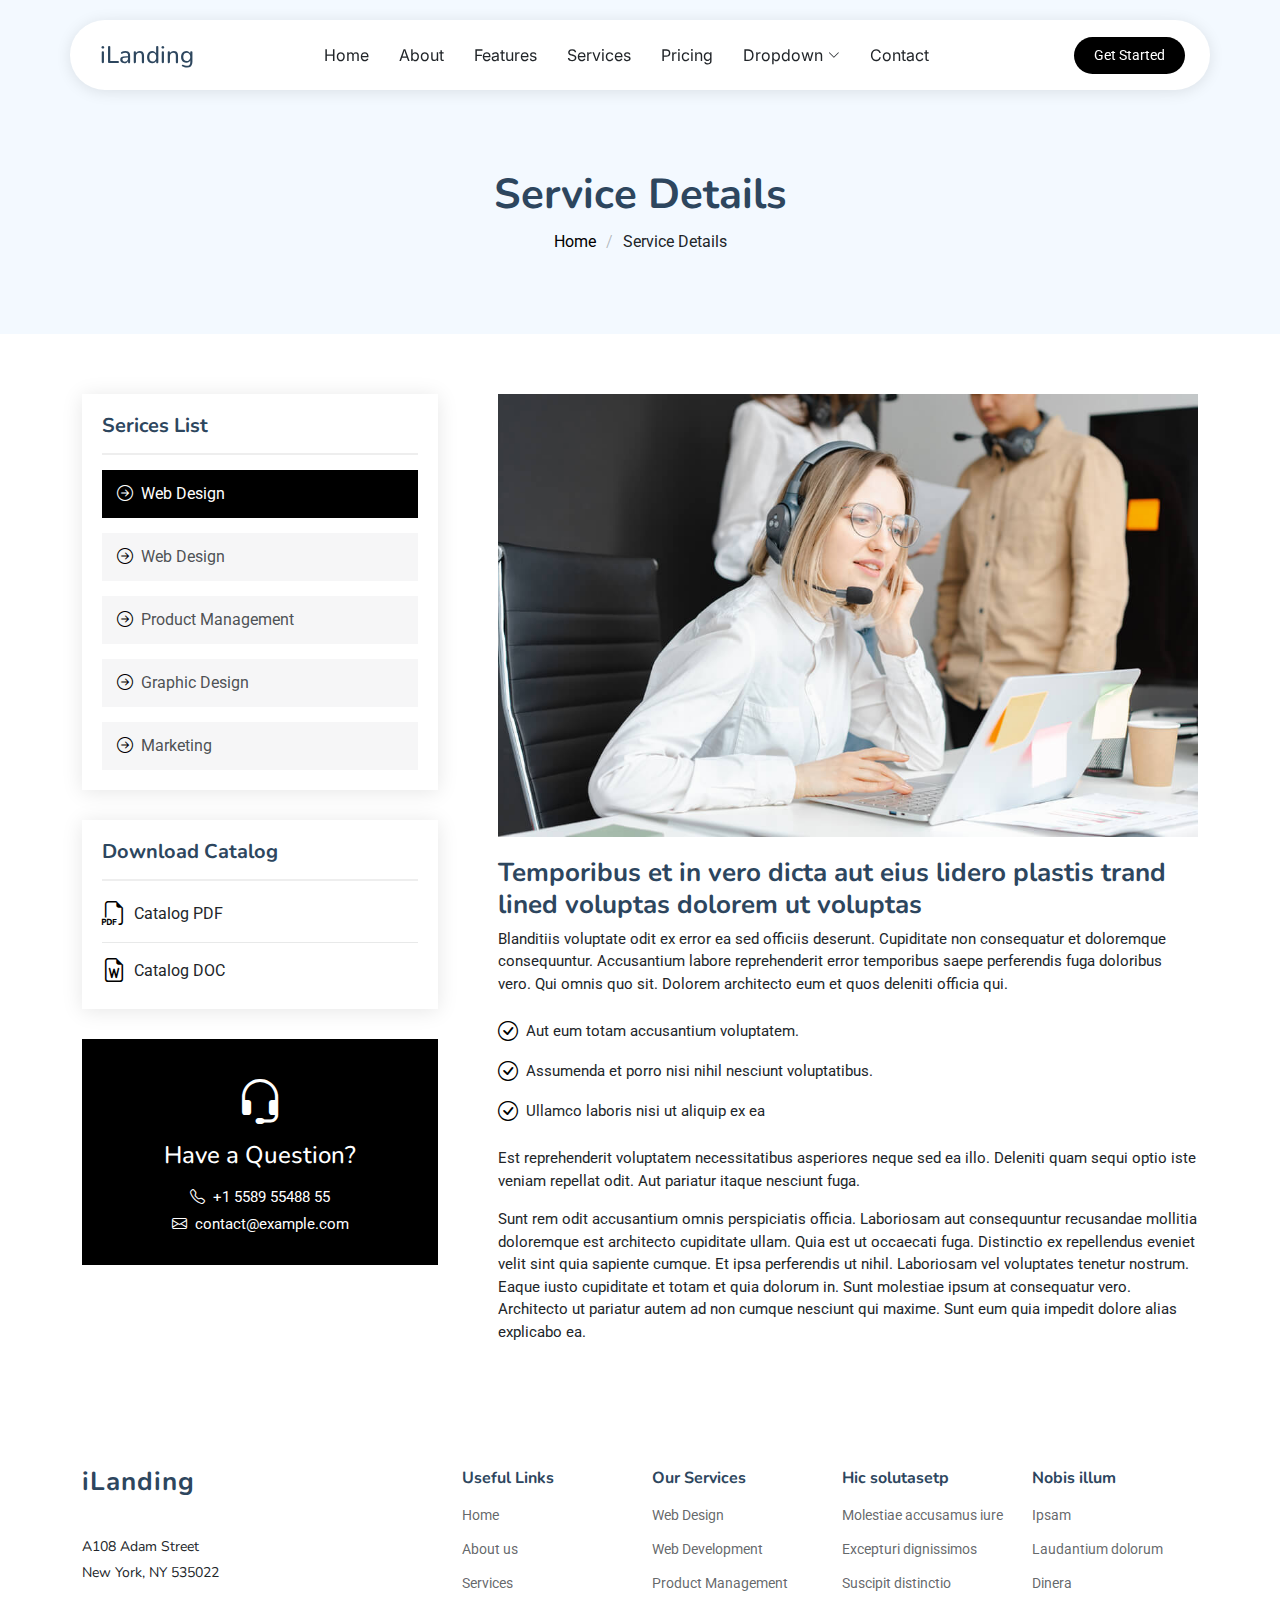
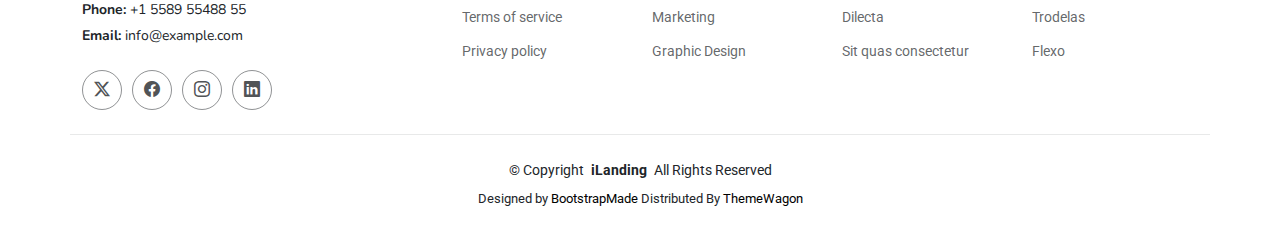
<file: service-details.html>
<!DOCTYPE html>
<html lang="en">

<head>
  <meta charset="utf-8">
  <meta content="width=device-width, initial-scale=1.0" name="viewport">
  <title>Service Details - iLanding Bootstrap Template</title>
  <meta name="description" content="">
  <meta name="keywords" content="">

  <!-- Favicons -->
  <link href="assets/img/favicon.png" rel="icon">
  <link href="assets/img/apple-touch-icon.png" rel="apple-touch-icon">

  <!-- Fonts -->
  <link href="https://fonts.googleapis.com" rel="preconnect">
  <link href="https://fonts.gstatic.com" rel="preconnect" crossorigin>
  <link href="https://fonts.googleapis.com/css2?family=Roboto:ital,wght@0,100;0,300;0,400;0,500;0,700;0,900;1,100;1,300;1,400;1,500;1,700;1,900&family=Inter:wght@100;200;300;400;500;600;700;800;900&family=Nunito:ital,wght@0,200;0,300;0,400;0,500;0,600;0,700;0,800;0,900;1,200;1,300;1,400;1,500;1,600;1,700;1,800;1,900&display=swap" rel="stylesheet">

  <!-- Vendor CSS Files -->
  <link href="assets/vendor/bootstrap/css/bootstrap.min.css" rel="stylesheet">
  <link href="assets/vendor/bootstrap-icons/bootstrap-icons.css" rel="stylesheet">
  <link href="assets/vendor/aos/aos.css" rel="stylesheet">
  <link href="assets/vendor/glightbox/css/glightbox.min.css" rel="stylesheet">
  <link href="assets/vendor/swiper/swiper-bundle.min.css" rel="stylesheet">

  <!-- Main CSS File -->
  <link href="assets/css/main.css" rel="stylesheet">

  <!-- =======================================================
  * Template Name: iLanding
  * Template URL: https://bootstrapmade.com/ilanding-bootstrap-landing-page-template/
  * Updated: Nov 12 2024 with Bootstrap v5.3.3
  * Author: BootstrapMade.com
  * License: https://bootstrapmade.com/license/
  ======================================================== -->
</head>

<body class="service-details-page">

  <header id="header" class="header d-flex align-items-center fixed-top">
    <div class="header-container container-fluid container-xl position-relative d-flex align-items-center justify-content-between">

      <a href="index.html" class="logo d-flex align-items-center me-auto me-xl-0">
        <!-- Uncomment the line below if you also wish to use an image logo -->
        <!-- <img src="assets/img/logo.png" alt=""> -->
        <h1 class="sitename">iLanding</h1>
      </a>

      <nav id="navmenu" class="navmenu">
        <ul>
          <li><a href="#hero">Home</a></li>
          <li><a href="#about">About</a></li>
          <li><a href="#features">Features</a></li>
          <li><a href="#services">Services</a></li>
          <li><a href="#pricing">Pricing</a></li>
          <li class="dropdown"><a href="#"><span>Dropdown</span> <i class="bi bi-chevron-down toggle-dropdown"></i></a>
            <ul>
              <li><a href="#">Dropdown 1</a></li>
              <li class="dropdown"><a href="#"><span>Deep Dropdown</span> <i class="bi bi-chevron-down toggle-dropdown"></i></a>
                <ul>
                  <li><a href="#">Deep Dropdown 1</a></li>
                  <li><a href="#">Deep Dropdown 2</a></li>
                  <li><a href="#">Deep Dropdown 3</a></li>
                  <li><a href="#">Deep Dropdown 4</a></li>
                  <li><a href="#">Deep Dropdown 5</a></li>
                </ul>
              </li>
              <li><a href="#">Dropdown 2</a></li>
              <li><a href="#">Dropdown 3</a></li>
              <li><a href="#">Dropdown 4</a></li>
            </ul>
          </li>
          <li><a href="#contact">Contact</a></li>
        </ul>
        <i class="mobile-nav-toggle d-xl-none bi bi-list"></i>
      </nav>

      <a class="btn-getstarted" href="index.html#about">Get Started</a>

    </div>
  </header>

  <main class="main">

    <!-- Page Title -->
    <div class="page-title light-background">
      <div class="container">
        <h1>Service Details</h1>
        <nav class="breadcrumbs">
          <ol>
            <li><a href="index.html">Home</a></li>
            <li class="current">Service Details</li>
          </ol>
        </nav>
      </div>
    </div><!-- End Page Title -->

    <!-- Service Details Section -->
    <section id="service-details" class="service-details section">

      <div class="container">

        <div class="row gy-5">

          <div class="col-lg-4" data-aos="fade-up" data-aos-delay="100">

            <div class="service-box">
              <h4>Serices List</h4>
              <div class="services-list">
                <a href="#" class="active"><i class="bi bi-arrow-right-circle"></i><span>Web Design</span></a>
                <a href="#"><i class="bi bi-arrow-right-circle"></i><span>Web Design</span></a>
                <a href="#"><i class="bi bi-arrow-right-circle"></i><span>Product Management</span></a>
                <a href="#"><i class="bi bi-arrow-right-circle"></i><span>Graphic Design</span></a>
                <a href="#"><i class="bi bi-arrow-right-circle"></i><span>Marketing</span></a>
              </div>
            </div><!-- End Services List -->

            <div class="service-box">
              <h4>Download Catalog</h4>
              <div class="download-catalog">
                <a href="#"><i class="bi bi-filetype-pdf"></i><span>Catalog PDF</span></a>
                <a href="#"><i class="bi bi-file-earmark-word"></i><span>Catalog DOC</span></a>
              </div>
            </div><!-- End Services List -->

            <div class="help-box d-flex flex-column justify-content-center align-items-center">
              <i class="bi bi-headset help-icon"></i>
              <h4>Have a Question?</h4>
              <p class="d-flex align-items-center mt-2 mb-0"><i class="bi bi-telephone me-2"></i> <span>+1 5589 55488 55</span></p>
              <p class="d-flex align-items-center mt-1 mb-0"><i class="bi bi-envelope me-2"></i> <a href="mailto:contact@example.com">contact@example.com</a></p>
            </div>

          </div>

          <div class="col-lg-8 ps-lg-5" data-aos="fade-up" data-aos-delay="200">
            <img src="assets/img/services.jpg" alt="" class="img-fluid services-img">
            <h3>Temporibus et in vero dicta aut eius lidero plastis trand lined voluptas dolorem ut voluptas</h3>
            <p>
              Blanditiis voluptate odit ex error ea sed officiis deserunt. Cupiditate non consequatur et doloremque consequuntur. Accusantium labore reprehenderit error temporibus saepe perferendis fuga doloribus vero. Qui omnis quo sit. Dolorem architecto eum et quos deleniti officia qui.
            </p>
            <ul>
              <li><i class="bi bi-check-circle"></i> <span>Aut eum totam accusantium voluptatem.</span></li>
              <li><i class="bi bi-check-circle"></i> <span>Assumenda et porro nisi nihil nesciunt voluptatibus.</span></li>
              <li><i class="bi bi-check-circle"></i> <span>Ullamco laboris nisi ut aliquip ex ea</span></li>
            </ul>
            <p>
              Est reprehenderit voluptatem necessitatibus asperiores neque sed ea illo. Deleniti quam sequi optio iste veniam repellat odit. Aut pariatur itaque nesciunt fuga.
            </p>
            <p>
              Sunt rem odit accusantium omnis perspiciatis officia. Laboriosam aut consequuntur recusandae mollitia doloremque est architecto cupiditate ullam. Quia est ut occaecati fuga. Distinctio ex repellendus eveniet velit sint quia sapiente cumque. Et ipsa perferendis ut nihil. Laboriosam vel voluptates tenetur nostrum. Eaque iusto cupiditate et totam et quia dolorum in. Sunt molestiae ipsum at consequatur vero. Architecto ut pariatur autem ad non cumque nesciunt qui maxime. Sunt eum quia impedit dolore alias explicabo ea.
            </p>
          </div>

        </div>

      </div>

    </section><!-- /Service Details Section -->

  </main>

  <footer id="footer" class="footer">

    <div class="container footer-top">
      <div class="row gy-4">
        <div class="col-lg-4 col-md-6 footer-about">
          <a href="index.html" class="logo d-flex align-items-center">
            <span class="sitename">iLanding</span>
          </a>
          <div class="footer-contact pt-3">
            <p>A108 Adam Street</p>
            <p>New York, NY 535022</p>
            <p class="mt-3"><strong>Phone:</strong> <span>+1 5589 55488 55</span></p>
            <p><strong>Email:</strong> <span>info@example.com</span></p>
          </div>
          <div class="social-links d-flex mt-4">
            <a href=""><i class="bi bi-twitter-x"></i></a>
            <a href=""><i class="bi bi-facebook"></i></a>
            <a href=""><i class="bi bi-instagram"></i></a>
            <a href=""><i class="bi bi-linkedin"></i></a>
          </div>
        </div>

        <div class="col-lg-2 col-md-3 footer-links">
          <h4>Useful Links</h4>
          <ul>
            <li><a href="#">Home</a></li>
            <li><a href="#">About us</a></li>
            <li><a href="#">Services</a></li>
            <li><a href="#">Terms of service</a></li>
            <li><a href="#">Privacy policy</a></li>
          </ul>
        </div>

        <div class="col-lg-2 col-md-3 footer-links">
          <h4>Our Services</h4>
          <ul>
            <li><a href="#">Web Design</a></li>
            <li><a href="#">Web Development</a></li>
            <li><a href="#">Product Management</a></li>
            <li><a href="#">Marketing</a></li>
            <li><a href="#">Graphic Design</a></li>
          </ul>
        </div>

        <div class="col-lg-2 col-md-3 footer-links">
          <h4>Hic solutasetp</h4>
          <ul>
            <li><a href="#">Molestiae accusamus iure</a></li>
            <li><a href="#">Excepturi dignissimos</a></li>
            <li><a href="#">Suscipit distinctio</a></li>
            <li><a href="#">Dilecta</a></li>
            <li><a href="#">Sit quas consectetur</a></li>
          </ul>
        </div>

        <div class="col-lg-2 col-md-3 footer-links">
          <h4>Nobis illum</h4>
          <ul>
            <li><a href="#">Ipsam</a></li>
            <li><a href="#">Laudantium dolorum</a></li>
            <li><a href="#">Dinera</a></li>
            <li><a href="#">Trodelas</a></li>
            <li><a href="#">Flexo</a></li>
          </ul>
        </div>

      </div>
    </div>

    <div class="container copyright text-center mt-4">
      <p>© <span>Copyright</span> <strong class="px-1 sitename">iLanding</strong> <span>All Rights Reserved</span></p>
      <div class="credits">
        <!-- All the links in the footer should remain intact. -->
        <!-- You can delete the links only if you've purchased the pro version. -->
        <!-- Licensing information: https://bootstrapmade.com/license/ -->
        <!-- Purchase the pro version with working PHP/AJAX contact form: [buy-url] -->
        Designed by <a href="https://bootstrapmade.com/">BootstrapMade</a> Distributed By <a href="https://themewagon.com">ThemeWagon</a>
      </div>
    </div>

  </footer>

  <!-- Scroll Top -->
  <a href="#" id="scroll-top" class="scroll-top d-flex align-items-center justify-content-center"><i class="bi bi-arrow-up-short"></i></a>

  <!-- Vendor JS Files -->
  <script src="assets/vendor/bootstrap/js/bootstrap.bundle.min.js"></script>
  <script src="assets/vendor/php-email-form/validate.js"></script>
  <script src="assets/vendor/aos/aos.js"></script>
  <script src="assets/vendor/glightbox/js/glightbox.min.js"></script>
  <script src="assets/vendor/swiper/swiper-bundle.min.js"></script>
  <script src="assets/vendor/purecounter/purecounter_vanilla.js"></script>

  <!-- Main JS File -->
  <script src="assets/js/main.js"></script>

</body>

</html>
</file>
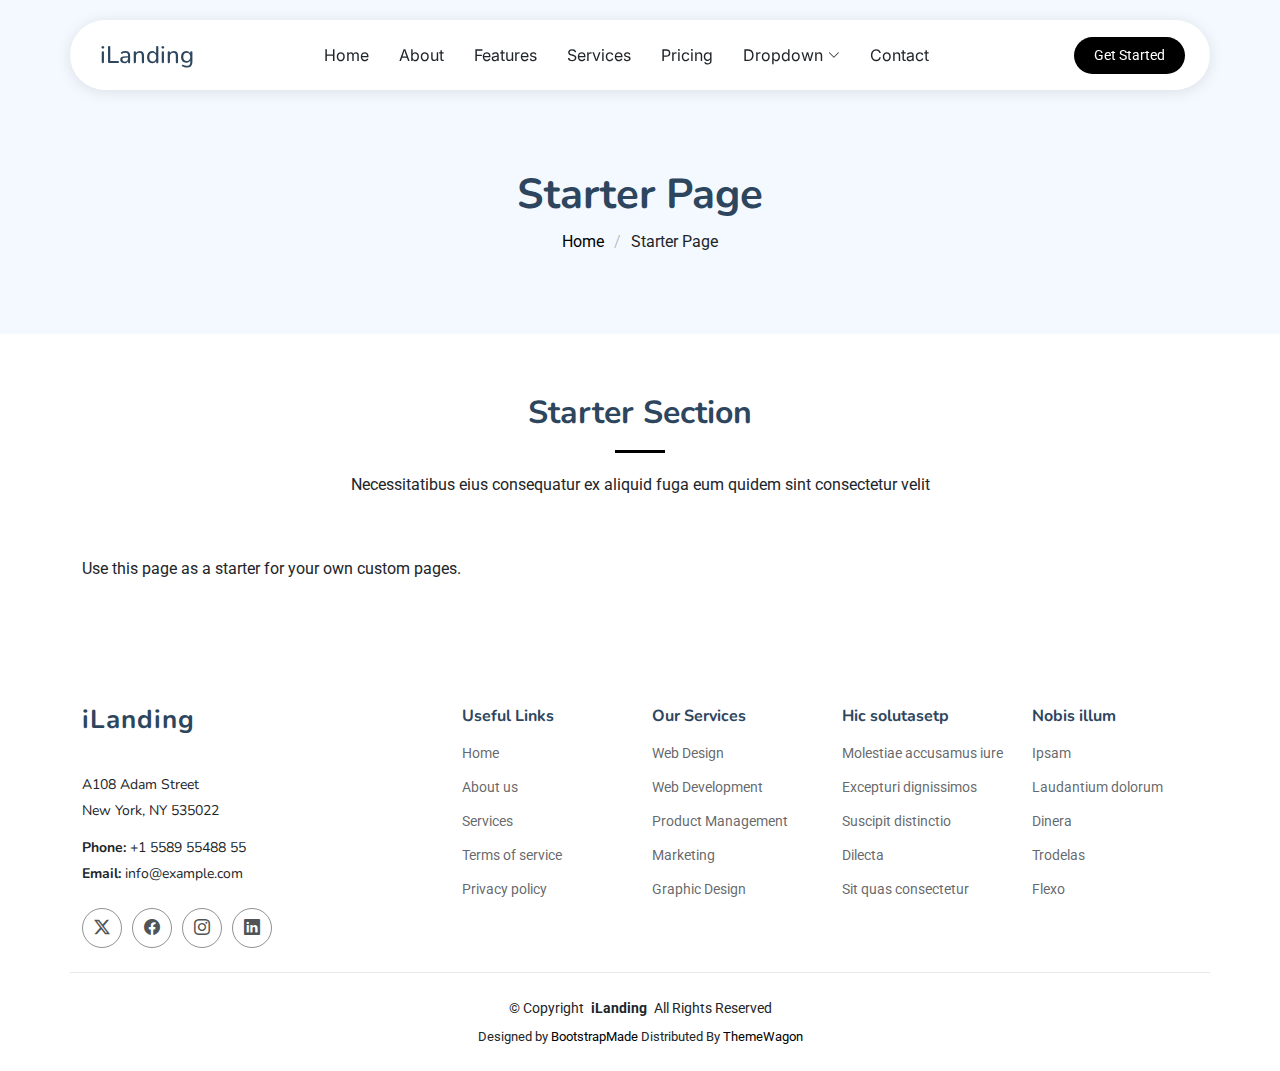
<file: starter-page.html>
<!DOCTYPE html>
<html lang="en">

<head>
  <meta charset="utf-8">
  <meta content="width=device-width, initial-scale=1.0" name="viewport">
  <title>Starter Page - iLanding Bootstrap Template</title>
  <meta name="description" content="">
  <meta name="keywords" content="">

  <!-- Favicons -->
  <link href="assets/img/favicon.png" rel="icon">
  <link href="assets/img/apple-touch-icon.png" rel="apple-touch-icon">

  <!-- Fonts -->
  <link href="https://fonts.googleapis.com" rel="preconnect">
  <link href="https://fonts.gstatic.com" rel="preconnect" crossorigin>
  <link href="https://fonts.googleapis.com/css2?family=Roboto:ital,wght@0,100;0,300;0,400;0,500;0,700;0,900;1,100;1,300;1,400;1,500;1,700;1,900&family=Inter:wght@100;200;300;400;500;600;700;800;900&family=Nunito:ital,wght@0,200;0,300;0,400;0,500;0,600;0,700;0,800;0,900;1,200;1,300;1,400;1,500;1,600;1,700;1,800;1,900&display=swap" rel="stylesheet">

  <!-- Vendor CSS Files -->
  <link href="assets/vendor/bootstrap/css/bootstrap.min.css" rel="stylesheet">
  <link href="assets/vendor/bootstrap-icons/bootstrap-icons.css" rel="stylesheet">
  <link href="assets/vendor/aos/aos.css" rel="stylesheet">
  <link href="assets/vendor/glightbox/css/glightbox.min.css" rel="stylesheet">
  <link href="assets/vendor/swiper/swiper-bundle.min.css" rel="stylesheet">

  <!-- Main CSS File -->
  <link href="assets/css/main.css" rel="stylesheet">

  <!-- =======================================================
  * Template Name: iLanding
  * Template URL: https://bootstrapmade.com/ilanding-bootstrap-landing-page-template/
  * Updated: Nov 12 2024 with Bootstrap v5.3.3
  * Author: BootstrapMade.com
  * License: https://bootstrapmade.com/license/
  ======================================================== -->
</head>

<body class="starter-page-page">

  <header id="header" class="header d-flex align-items-center fixed-top">
    <div class="header-container container-fluid container-xl position-relative d-flex align-items-center justify-content-between">

      <a href="index.html" class="logo d-flex align-items-center me-auto me-xl-0">
        <!-- Uncomment the line below if you also wish to use an image logo -->
        <!-- <img src="assets/img/logo.png" alt=""> -->
        <h1 class="sitename">iLanding</h1>
      </a>

      <nav id="navmenu" class="navmenu">
        <ul>
          <li><a href="#hero">Home</a></li>
          <li><a href="#about">About</a></li>
          <li><a href="#features">Features</a></li>
          <li><a href="#services">Services</a></li>
          <li><a href="#pricing">Pricing</a></li>
          <li class="dropdown"><a href="#"><span>Dropdown</span> <i class="bi bi-chevron-down toggle-dropdown"></i></a>
            <ul>
              <li><a href="#">Dropdown 1</a></li>
              <li class="dropdown"><a href="#"><span>Deep Dropdown</span> <i class="bi bi-chevron-down toggle-dropdown"></i></a>
                <ul>
                  <li><a href="#">Deep Dropdown 1</a></li>
                  <li><a href="#">Deep Dropdown 2</a></li>
                  <li><a href="#">Deep Dropdown 3</a></li>
                  <li><a href="#">Deep Dropdown 4</a></li>
                  <li><a href="#">Deep Dropdown 5</a></li>
                </ul>
              </li>
              <li><a href="#">Dropdown 2</a></li>
              <li><a href="#">Dropdown 3</a></li>
              <li><a href="#">Dropdown 4</a></li>
            </ul>
          </li>
          <li><a href="#contact">Contact</a></li>
        </ul>
        <i class="mobile-nav-toggle d-xl-none bi bi-list"></i>
      </nav>

      <a class="btn-getstarted" href="index.html#about">Get Started</a>

    </div>
  </header>

  <main class="main">

    <!-- Page Title -->
    <div class="page-title light-background">
      <div class="container">
        <h1>Starter Page</h1>
        <nav class="breadcrumbs">
          <ol>
            <li><a href="index.html">Home</a></li>
            <li class="current">Starter Page</li>
          </ol>
        </nav>
      </div>
    </div><!-- End Page Title -->

    <!-- Starter Section Section -->
    <section id="starter-section" class="starter-section section">

      <!-- Section Title -->
      <div class="container section-title" data-aos="fade-up">
        <h2>Starter Section</h2>
        <p>Necessitatibus eius consequatur ex aliquid fuga eum quidem sint consectetur velit</p>
      </div><!-- End Section Title -->

      <div class="container" data-aos="fade-up">
        <p>Use this page as a starter for your own custom pages.</p>
      </div>

    </section><!-- /Starter Section Section -->

  </main>

  <footer id="footer" class="footer">

    <div class="container footer-top">
      <div class="row gy-4">
        <div class="col-lg-4 col-md-6 footer-about">
          <a href="index.html" class="logo d-flex align-items-center">
            <span class="sitename">iLanding</span>
          </a>
          <div class="footer-contact pt-3">
            <p>A108 Adam Street</p>
            <p>New York, NY 535022</p>
            <p class="mt-3"><strong>Phone:</strong> <span>+1 5589 55488 55</span></p>
            <p><strong>Email:</strong> <span>info@example.com</span></p>
          </div>
          <div class="social-links d-flex mt-4">
            <a href=""><i class="bi bi-twitter-x"></i></a>
            <a href=""><i class="bi bi-facebook"></i></a>
            <a href=""><i class="bi bi-instagram"></i></a>
            <a href=""><i class="bi bi-linkedin"></i></a>
          </div>
        </div>

        <div class="col-lg-2 col-md-3 footer-links">
          <h4>Useful Links</h4>
          <ul>
            <li><a href="#">Home</a></li>
            <li><a href="#">About us</a></li>
            <li><a href="#">Services</a></li>
            <li><a href="#">Terms of service</a></li>
            <li><a href="#">Privacy policy</a></li>
          </ul>
        </div>

        <div class="col-lg-2 col-md-3 footer-links">
          <h4>Our Services</h4>
          <ul>
            <li><a href="#">Web Design</a></li>
            <li><a href="#">Web Development</a></li>
            <li><a href="#">Product Management</a></li>
            <li><a href="#">Marketing</a></li>
            <li><a href="#">Graphic Design</a></li>
          </ul>
        </div>

        <div class="col-lg-2 col-md-3 footer-links">
          <h4>Hic solutasetp</h4>
          <ul>
            <li><a href="#">Molestiae accusamus iure</a></li>
            <li><a href="#">Excepturi dignissimos</a></li>
            <li><a href="#">Suscipit distinctio</a></li>
            <li><a href="#">Dilecta</a></li>
            <li><a href="#">Sit quas consectetur</a></li>
          </ul>
        </div>

        <div class="col-lg-2 col-md-3 footer-links">
          <h4>Nobis illum</h4>
          <ul>
            <li><a href="#">Ipsam</a></li>
            <li><a href="#">Laudantium dolorum</a></li>
            <li><a href="#">Dinera</a></li>
            <li><a href="#">Trodelas</a></li>
            <li><a href="#">Flexo</a></li>
          </ul>
        </div>

      </div>
    </div>

    <div class="container copyright text-center mt-4">
      <p>© <span>Copyright</span> <strong class="px-1 sitename">iLanding</strong> <span>All Rights Reserved</span></p>
      <div class="credits">
        <!-- All the links in the footer should remain intact. -->
        <!-- You can delete the links only if you've purchased the pro version. -->
        <!-- Licensing information: https://bootstrapmade.com/license/ -->
        <!-- Purchase the pro version with working PHP/AJAX contact form: [buy-url] -->
        Designed by <a href="https://bootstrapmade.com/">BootstrapMade</a> Distributed By <a href="https://themewagon.com">ThemeWagon</a>
      </div>
    </div>

  </footer>

  <!-- Scroll Top -->
  <a href="#" id="scroll-top" class="scroll-top d-flex align-items-center justify-content-center"><i class="bi bi-arrow-up-short"></i></a>

  <!-- Vendor JS Files -->
  <script src="assets/vendor/bootstrap/js/bootstrap.bundle.min.js"></script>
  <script src="assets/vendor/php-email-form/validate.js"></script>
  <script src="assets/vendor/aos/aos.js"></script>
  <script src="assets/vendor/glightbox/js/glightbox.min.js"></script>
  <script src="assets/vendor/swiper/swiper-bundle.min.js"></script>
  <script src="assets/vendor/purecounter/purecounter_vanilla.js"></script>

  <!-- Main JS File -->
  <script src="assets/js/main.js"></script>

</body>

</html>
</file>
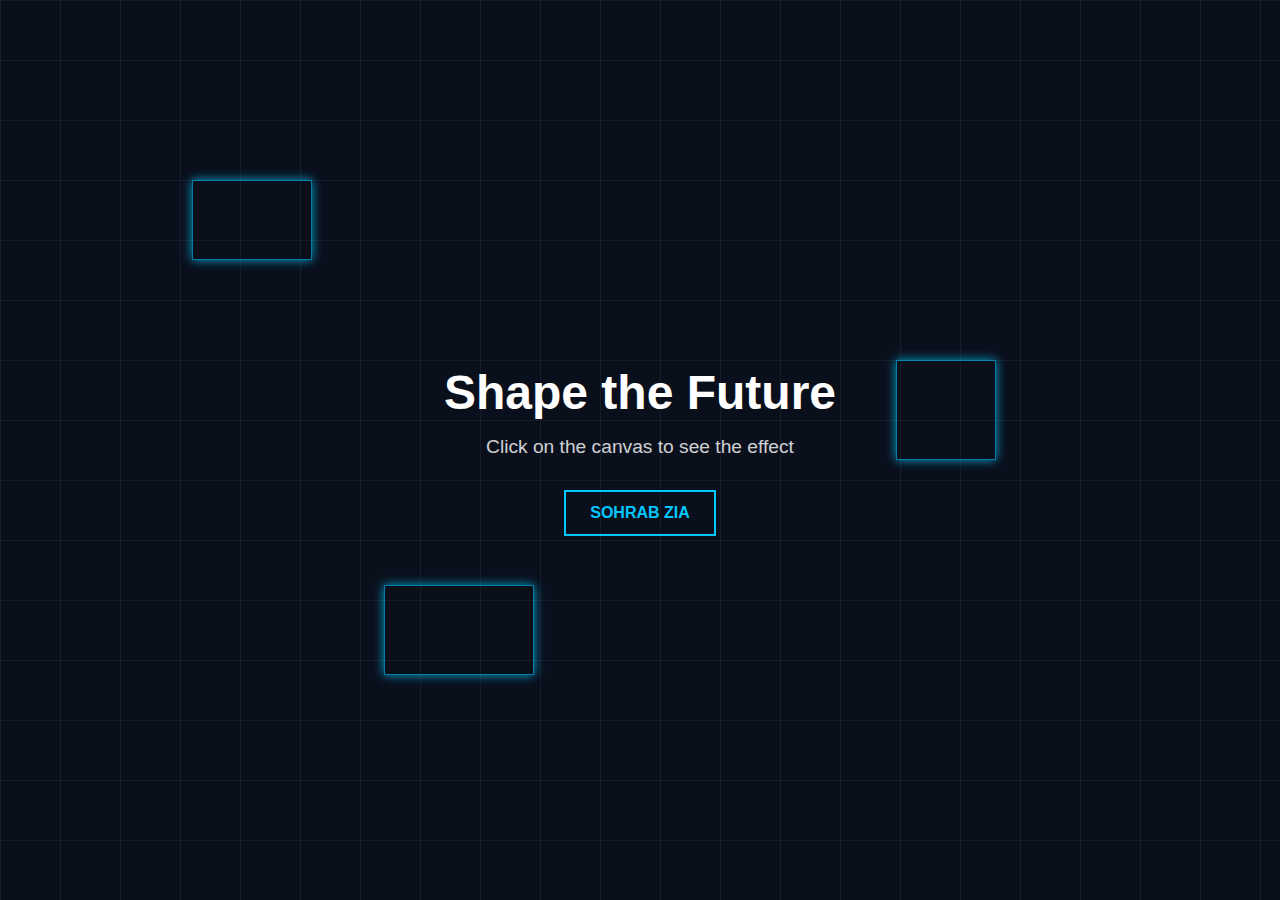
<file: test.html>
<!DOCTYPE html>
<html lang="en">
<head>
  <meta charset="UTF-8">
  <meta name="viewport" content="width=device-width, initial-scale=1.0">
  <title>Futuristic Hero</title>
  <style>
    /* Reset */
    * {
      margin: 0;
      padding: 0;
      box-sizing: border-box;
    }

    body {
      font-family: "Orbitron", sans-serif;
      background: #0a0f1c;
      color: #fff;
      overflow: hidden;
    }

    /* Background Grid */
    .background {
      position: absolute;
      top: 0;
      left: 0;
      width: 100%;
      height: 100%;
      background-size: 60px 60px;
      background-image: linear-gradient(to right, rgba(255,255,255,0.05) 1px, transparent 1px),
                        linear-gradient(to bottom, rgba(255,255,255,0.05) 1px, transparent 1px);
      z-index: 1;
      overflow: hidden;
    }

    /* Animated glowing windows */
    .window {
      position: absolute;
      border: 1px solid rgba(0, 200, 255, 0.6);
      box-shadow: 0 0 10px rgba(0, 200, 255, 0.8);
      animation: glow 2s infinite alternate;
    }

    @keyframes glow {
      from {
        border-color: rgba(0, 200, 255, 0.3);
        box-shadow: 0 0 5px rgba(0, 200, 255, 0.4);
      }
      to {
        border-color: rgba(0, 200, 255, 1);
        box-shadow: 0 0 20px rgba(0, 200, 255, 1);
      }
    }

    /* Hero Section */
    .hero {
      position: relative;
      z-index: 2;
      height: 100vh;
      display: flex;
      flex-direction: column;
      align-items: center;
      justify-content: center;
      text-align: center;
    }

    .hero h1 {
      font-size: 3rem;
      margin-bottom: 1rem;
      font-weight: 700;
    }

    .hero p {
      font-size: 1.2rem;
      margin-bottom: 2rem;
      opacity: 0.8;
    }

    .hero .btn {
      border: 2px solid #00c8ff;
      padding: 0.75rem 1.5rem;
      background: transparent;
      color: #00c8ff;
      font-size: 1rem;
      font-weight: bold;
      text-transform: uppercase;
      cursor: pointer;
      transition: all 0.3s ease;
    }

    .hero .btn:hover {
      background: #00c8ff;
      color: #0a0f1c;
      box-shadow: 0 0 20px #00c8ff;
    }
  </style>
</head>
<body>
  <!-- Background with animated windows -->
  <div class="background">
    <div class="window" style="top:20%; left:15%; width:120px; height:80px;"></div>
    <div class="window" style="top:40%; left:70%; width:100px; height:100px;"></div>
    <div class="window" style="top:65%; left:30%; width:150px; height:90px;"></div>
  </div>

  <!-- Hero Content -->
  <section class="hero">
    <h1>Shape the Future</h1>
    <p>Click on the canvas to see the effect</p>
    <button class="btn">SOHRAB ZIA</button>
  </section>

  <script>
    // Add interactive effect: move windows slightly on click
    document.body.addEventListener("click", () => {
      document.querySelectorAll(".window").forEach(win => {
        let x = Math.random() * 80 + 10;
        let y = Math.random() * 70 + 10;
        win.style.top = y + "%";
        win.style.left = x + "%";
      });
    });
  </script>
</body>
</html>
</file>
<file: assets/css/main.css>
/**
* Template Name: iLanding
* Template URL: https://bootstrapmade.com/ilanding-bootstrap-landing-page-template/
* Updated: Nov 12 2024 with Bootstrap v5.3.3
* Author: BootstrapMade.com
* License: https://bootstrapmade.com/license/
*/

/*--------------------------------------------------------------
# Font & Color Variables
# Help: https://bootstrapmade.com/color-system/
--------------------------------------------------------------*/
/* Fonts */
:root {
  --default-font: "Roboto",  system-ui, -apple-system, "Segoe UI", Roboto, "Helvetica Neue", Arial, "Noto Sans", "Liberation Sans", sans-serif, "Apple Color Emoji", "Segoe UI Emoji", "Segoe UI Symbol", "Noto Color Emoji";
  --heading-font: "Nunito",  sans-serif;
  --nav-font: "Inter",  sans-serif;
}

/* Global Colors - The following color variables are used throughout the website. Updating them here will change the color scheme of the entire website */
:root { 
  --background-color: #ffffff; /* Background color for the entire website, including individual sections */
  --default-color: #212529; /* Default color used for the majority of the text content across the entire website */
  --heading-color: #2d465e; /* Color for headings, subheadings and title throughout the website */
  --accent-color: #000000; /* Accent color that represents your brand on the website. It's used for buttons, links, and other elements that need to stand out */
  --surface-color: #ffffff; /* The surface color is used as a background of boxed elements within sections, such as cards, icon boxes, or other elements that require a visual separation from the global background. */
  --contrast-color: #ffffff; /* Contrast color for text, ensuring readability against backgrounds of accent, heading, or default colors. */
}

/* Nav Menu Colors - The following color variables are used specifically for the navigation menu. They are separate from the global colors to allow for more customization options */
:root {
  --nav-color: #212529;  /* The default color of the main navmenu links */
  --nav-hover-color: #0d83fd; /* Applied to main navmenu links when they are hovered over or active */
  --nav-mobile-background-color: #ffffff; /* Used as the background color for mobile navigation menu */
  --nav-dropdown-background-color: #ffffff; /* Used as the background color for dropdown items that appear when hovering over primary navigation items */
  --nav-dropdown-color: #212529; /* Used for navigation links of the dropdown items in the navigation menu. */
  --nav-dropdown-hover-color: #0d83fd; /* Similar to --nav-hover-color, this color is applied to dropdown navigation links when they are hovered over. */
}

/* Color Presets - These classes override global colors when applied to any section or element, providing reuse of the sam color scheme. */

.light-background {
  --background-color: #f3f9ff;
  --surface-color: #ffffff;
}

.dark-background {
  --background-color: #0d83fd;
  --default-color: #ffffff;
  --heading-color: #ffffff;
  --surface-color: #409dfd;
  --contrast-color: #ffffff;
}

/* Smooth scroll */
:root {
  scroll-behavior: smooth;
}

/*--------------------------------------------------------------
# General Styling & Shared Classes
--------------------------------------------------------------*/
body {
  color: var(--default-color);
  background-color: var(--background-color);
  font-family: var(--default-font);
}

a {
  color: var(--accent-color);
  text-decoration: none;
  transition: 0.3s;
}

a:hover {
  color: color-mix(in srgb, var(--accent-color), transparent 25%);
  text-decoration: none;
}

h1,
h2,
h3,
h4,
h5,
h6 {
  color: var(--heading-color);
  font-family: var(--heading-font);
}

/* PHP Email Form Messages
------------------------------*/
.php-email-form .error-message {
  display: none;
  background: #df1529;
  color: #ffffff;
  text-align: left;
  padding: 15px;
  margin-bottom: 24px;
  font-weight: 600;
}

.php-email-form .sent-message {
  display: none;
  color: #ffffff;
  background: #059652;
  text-align: center;
  padding: 15px;
  margin-bottom: 24px;
  font-weight: 600;
}

.php-email-form .loading {
  display: none;
  background: var(--surface-color);
  text-align: center;
  padding: 15px;
  margin-bottom: 24px;
}

.php-email-form .loading:before {
  content: "";
  display: inline-block;
  border-radius: 50%;
  width: 24px;
  height: 24px;
  margin: 0 10px -6px 0;
  border: 3px solid var(--accent-color);
  border-top-color: var(--surface-color);
  animation: php-email-form-loading 1s linear infinite;
}

@keyframes php-email-form-loading {
  0% {
    transform: rotate(0deg);
  }

  100% {
    transform: rotate(360deg);
  }
}

/*--------------------------------------------------------------
# Global Header
--------------------------------------------------------------*/
.header {
  --background-color: rgba(255, 255, 255, 0);
  color: var(--default-color);
  background-color: var(--background-color);
  padding: 20px 0;
  transition: all 0.5s;
  z-index: 997;
}

.header .header-container {
  background: var(--surface-color);
  border-radius: 50px;
  padding: 5px 25px;
  box-shadow: 0px 2px 15px rgba(0, 0, 0, 0.1);
}

.scrolled .header .header-container {
  background: color-mix(in srgb, var(--surface-color), transparent 5%);
}

.header .logo {
  line-height: 1;
  padding-left: 5px;
}

.header .logo img {
  max-height: 36px;
  margin-right: 8px;
}

.header .logo h1 {
  font-size: 24px;
  margin: 0;
  font-weight: 500;
  color: var(--heading-color);
}

.header .btn-getstarted,
.header .btn-getstarted:focus {
  color: var(--contrast-color);
  background: var(--accent-color);
  font-size: 14px;
  padding: 8px 20px;
  margin: 0 0 0 30px;
  border-radius: 50px;
  transition: 0.3s;
}

.header .btn-getstarted:hover,
.header .btn-getstarted:focus:hover {
  color: var(--contrast-color);
  background: color-mix(in srgb, var(--accent-color), transparent 15%);
}

@media (max-width: 1200px) {
  .header {
    padding-top: 10px;
  }

  .header .header-container {
    margin-left: 10px;
    margin-right: 10px;
    padding: 10px 5px 10px 15px;
  }

  .header .logo {
    order: 1;
  }

  .header .btn-getstarted {
    order: 2;
    margin: 0 10px 0 0;
    padding: 6px 15px;
  }

  .header .navmenu {
    order: 3;
  }
}

/*--------------------------------------------------------------
# Navigation Menu
--------------------------------------------------------------*/
/* Navmenu - Desktop */
@media (min-width: 1200px) {
  .navmenu {
    padding: 0;
  }

  .navmenu ul {
    margin: 0;
    padding: 0;
    display: flex;
    list-style: none;
    align-items: center;
  }

  .navmenu li {
    position: relative;
  }

  .navmenu a,
  .navmenu a:focus {
    color: var(--nav-color);
    padding: 18px 15px;
    font-size: 16px;
    font-family: var(--nav-font);
    font-weight: 400;
    display: flex;
    align-items: center;
    justify-content: space-between;
    white-space: nowrap;
    transition: 0.3s;
  }

  .navmenu a i,
  .navmenu a:focus i {
    font-size: 12px;
    line-height: 0;
    margin-left: 5px;
    transition: 0.3s;
  }

  .navmenu li:last-child a {
    padding-right: 0;
  }

  .navmenu li:hover>a,
  .navmenu .active,
  .navmenu .active:focus {
    color: var(--nav-hover-color);
  }

  .navmenu .dropdown ul {
    margin: 0;
    padding: 10px 0;
    background: var(--nav-dropdown-background-color);
    display: block;
    position: absolute;
    visibility: hidden;
    left: 14px;
    top: 130%;
    opacity: 0;
    transition: 0.3s;
    border-radius: 4px;
    z-index: 99;
    box-shadow: 0px 0px 30px rgba(0, 0, 0, 0.1);
  }

  .navmenu .dropdown ul li {
    min-width: 200px;
  }

  .navmenu .dropdown ul a {
    padding: 10px 20px;
    font-size: 15px;
    text-transform: none;
    color: var(--nav-dropdown-color);
  }

  .navmenu .dropdown ul a i {
    font-size: 12px;
  }

  .navmenu .dropdown ul a:hover,
  .navmenu .dropdown ul .active:hover,
  .navmenu .dropdown ul li:hover>a {
    color: var(--nav-dropdown-hover-color);
  }

  .navmenu .dropdown:hover>ul {
    opacity: 1;
    top: 100%;
    visibility: visible;
  }

  .navmenu .dropdown .dropdown ul {
    top: 0;
    left: -90%;
    visibility: hidden;
  }

  .navmenu .dropdown .dropdown:hover>ul {
    opacity: 1;
    top: 0;
    left: -100%;
    visibility: visible;
  }
}

/* Navmenu - Mobile */
@media (max-width: 1199px) {
  .mobile-nav-toggle {
    color: var(--nav-color);
    font-size: 28px;
    line-height: 0;
    margin-right: 10px;
    cursor: pointer;
    transition: color 0.3s;
  }

  .navmenu {
    padding: 0;
    z-index: 9997;
  }

  .navmenu ul {
    display: none;
    list-style: none;
    position: absolute;
    inset: 60px 20px 20px 20px;
    padding: 10px 0;
    margin: 0;
    border-radius: 6px;
    background-color: var(--nav-mobile-background-color);
    overflow-y: auto;
    transition: 0.3s;
    z-index: 9998;
    box-shadow: 0px 0px 30px rgba(0, 0, 0, 0.1);
  }

  .navmenu a,
  .navmenu a:focus {
    color: var(--nav-dropdown-color);
    padding: 10px 20px;
    font-family: var(--nav-font);
    font-size: 17px;
    font-weight: 500;
    display: flex;
    align-items: center;
    justify-content: space-between;
    white-space: nowrap;
    transition: 0.3s;
  }

  .navmenu a i,
  .navmenu a:focus i {
    font-size: 12px;
    line-height: 0;
    margin-left: 5px;
    width: 30px;
    height: 30px;
    display: flex;
    align-items: center;
    justify-content: center;
    border-radius: 50%;
    transition: 0.3s;
    background-color: color-mix(in srgb, var(--accent-color), transparent 90%);
  }

  .navmenu a i:hover,
  .navmenu a:focus i:hover {
    background-color: var(--accent-color);
    color: var(--contrast-color);
  }

  .navmenu a:hover,
  .navmenu .active,
  .navmenu .active:focus {
    color: var(--nav-dropdown-hover-color);
  }

  .navmenu .active i,
  .navmenu .active:focus i {
    background-color: var(--accent-color);
    color: var(--contrast-color);
    transform: rotate(180deg);
  }

  .navmenu .dropdown ul {
    position: static;
    display: none;
    z-index: 99;
    padding: 10px 0;
    margin: 10px 20px;
    background-color: var(--nav-dropdown-background-color);
    border: 1px solid color-mix(in srgb, var(--default-color), transparent 90%);
    box-shadow: none;
    transition: all 0.5s ease-in-out;
  }

  .navmenu .dropdown ul ul {
    background-color: rgba(33, 37, 41, 0.1);
  }

  .navmenu .dropdown>.dropdown-active {
    display: block;
    background-color: rgba(33, 37, 41, 0.03);
  }

  .mobile-nav-active {
    overflow: hidden;
  }

  .mobile-nav-active .mobile-nav-toggle {
    color: #fff;
    position: absolute;
    font-size: 32px;
    top: 15px;
    right: 15px;
    margin-right: 0;
    z-index: 9999;
  }

  .mobile-nav-active .navmenu {
    position: fixed;
    overflow: hidden;
    inset: 0;
    background: rgba(33, 37, 41, 0.8);
    transition: 0.3s;
  }

  .mobile-nav-active .navmenu>ul {
    display: block;
  }
}

/*--------------------------------------------------------------
# Global Footer
--------------------------------------------------------------*/
.footer {
  color: var(--default-color);
  background-color: var(--background-color);
  font-size: 14px;
  position: relative;
}

.footer .footer-top {
  padding-top: 50px;
}

.footer .footer-about .logo {
  line-height: 1;
  margin-bottom: 25px;
}

.footer .footer-about .logo img {
  max-height: 40px;
  margin-right: 6px;
}

.footer .footer-about .logo span {
  color: var(--heading-color);
  font-family: var(--heading-font);
  font-size: 26px;
  font-weight: 700;
  letter-spacing: 1px;
}

.footer .footer-about p {
  font-size: 14px;
  font-family: var(--heading-font);
}

.footer .social-links a {
  display: flex;
  align-items: center;
  justify-content: center;
  width: 40px;
  height: 40px;
  border-radius: 50%;
  border: 1px solid color-mix(in srgb, var(--default-color), transparent 50%);
  font-size: 16px;
  color: color-mix(in srgb, var(--default-color), transparent 20%);
  margin-right: 10px;
  transition: 0.3s;
}

.footer .social-links a:hover {
  color: var(--accent-color);
  border-color: var(--accent-color);
}

.footer h4 {
  font-size: 16px;
  font-weight: bold;
  position: relative;
  padding-bottom: 12px;
}

.footer .footer-links {
  margin-bottom: 30px;
}

.footer .footer-links ul {
  list-style: none;
  padding: 0;
  margin: 0;
}

.footer .footer-links ul i {
  padding-right: 2px;
  font-size: 12px;
  line-height: 0;
}

.footer .footer-links ul li {
  padding: 10px 0;
  display: flex;
  align-items: center;
}

.footer .footer-links ul li:first-child {
  padding-top: 0;
}

.footer .footer-links ul a {
  color: color-mix(in srgb, var(--default-color), transparent 30%);
  display: inline-block;
  line-height: 1;
}

.footer .footer-links ul a:hover {
  color: var(--accent-color);
}

.footer .footer-contact p {
  margin-bottom: 5px;
}

.footer .copyright {
  padding: 25px 0;
  border-top: 1px solid color-mix(in srgb, var(--default-color), transparent 90%);
}

.footer .copyright p {
  margin-bottom: 0;
}

.footer .credits {
  margin-top: 8px;
  font-size: 13px;
}

/*--------------------------------------------------------------
# Scroll Top Button
--------------------------------------------------------------*/
.scroll-top {
  position: fixed;
  visibility: hidden;
  opacity: 0;
  right: 15px;
  bottom: -15px;
  z-index: 99999;
  background-color: var(--accent-color);
  width: 44px;
  height: 44px;
  border-radius: 50px;
  transition: all 0.4s;
}

.scroll-top i {
  font-size: 24px;
  color: var(--contrast-color);
  line-height: 0;
}

.scroll-top:hover {
  background-color: color-mix(in srgb, var(--accent-color), transparent 20%);
  color: var(--contrast-color);
}

.scroll-top.active {
  visibility: visible;
  opacity: 1;
  bottom: 15px;
}

/*--------------------------------------------------------------
# Disable aos animation delay on mobile devices
--------------------------------------------------------------*/
@media screen and (max-width: 768px) {
  [data-aos-delay] {
    transition-delay: 0 !important;
  }
}

/*--------------------------------------------------------------
# Global Page Titles & Breadcrumbs
--------------------------------------------------------------*/
.page-title {
  color: var(--default-color);
  background-color: var(--background-color);
  padding: 170px 0 80px 0;
  text-align: center;
  position: relative;
}

.page-title h1 {
  font-size: 42px;
  font-weight: 700;
  margin-bottom: 10px;
}

.page-title .breadcrumbs ol {
  display: flex;
  flex-wrap: wrap;
  list-style: none;
  justify-content: center;
  padding: 0;
  margin: 0;
  font-size: 16px;
  font-weight: 400;
}

.page-title .breadcrumbs ol li+li {
  padding-left: 10px;
}

.page-title .breadcrumbs ol li+li::before {
  content: "/";
  display: inline-block;
  padding-right: 10px;
  color: color-mix(in srgb, var(--default-color), transparent 70%);
}

/*--------------------------------------------------------------
# Global Sections
--------------------------------------------------------------*/
section,
.section {
  color: var(--default-color);
  background-color: var(--background-color);
  padding: 60px 0;
  scroll-margin-top: 90px;
  overflow: clip;
}

@media (max-width: 1199px) {

  section,
  .section {
    scroll-margin-top: 66px;
  }
}

/*--------------------------------------------------------------
# Global Section Titles
--------------------------------------------------------------*/
.section-title {
  text-align: center;
  padding-bottom: 60px;
  position: relative;
}

.section-title h2 {
  font-size: 32px;
  font-weight: 700;
  margin-bottom: 20px;
  padding-bottom: 20px;
  position: relative;
}

.section-title h2:after {
  content: "";
  position: absolute;
  display: block;
  width: 50px;
  height: 3px;
  background: var(--accent-color);
  left: 0;
  right: 0;
  bottom: 0;
  margin: auto;
}

.section-title p {
  margin-bottom: 0;
}

/*--------------------------------------------------------------
# Hero Section
--------------------------------------------------------------*/
.hero {
  position: relative;
  padding-top: 160px;
  background: linear-gradient(135deg, color-mix(in srgb, var(--accent-color), transparent 95%) 50%, color-mix(in srgb, var(--accent-color), transparent 98%) 25%, transparent 50%);
}

.hero::before {
  content: "";
  position: absolute;
  top: 0;
  left: 0;
  width: 100%;
  height: 100%;
  background: radial-gradient(circle at 90% 10%, color-mix(in srgb, var(--accent-color), transparent 92%), transparent 40%);
  pointer-events: none;
}

.hero .hero-content {
  position: relative;
  z-index: 1;
}

.hero .hero-content h1 {
  font-size: 3.5rem;
  font-weight: 700;
  line-height: 1.2;
  margin-bottom: 1.5rem;
}

.hero .hero-content h1 .accent-text {
  color: var(--accent-color);
}

@media (max-width: 992px) {
  .hero .hero-content {
    text-align: center;
    margin-bottom: 3rem;
    margin-top: 100px;
  }
  .hero .hero-image {
  margin-top: -50px;
  }

  .hero-buttons{
   
   width: 0;
   display: flex;
   justify-content: center;
   flex-wrap: wrap;
  }
  .hero-content h1{
    font-size: 40px !important;
    text-align:center;
  }

  .hero .hero-content h1 {
    font-size: 2.5rem;
  }

  .hero .hero-content .hero-buttons {
    justify-content: center;
  }
}

@media (max-width: 575px) {
  .hero .hero-content h1 {
    font-size: 2rem;
  }
}

.hero .company-badge {
  display: inline-flex;
  align-items: center;
  padding: 0.5rem 1rem;
  background-color: color-mix(in srgb, var(--accent-color), transparent 92%);
  border-radius: 50px;
  color: var(--accent-color);
  font-weight: 500;
}

.hero .company-badge i {
  font-size: 1.25rem;
}

.hero .btn-primary {
  background-color: var(--accent-color);
  border-color: var(--accent-color);
  color: var(--contrast-color);
  padding: 0.75rem 2.5rem;
  border-radius: 50px;
  font-weight: 500;
  transition: all 0.3s ease;
}

.hero .btn-primary:hover {
  background-color: color-mix(in srgb, var(--accent-color), black 20%);
  border-color: color-mix(in srgb, var(--accent-color), black 20%);
}

.hero .btn-link {
  color: var(--heading-color);
  text-decoration: none;
  font-weight: 500;
  transition: all 0.3s ease;
}

.hero .btn-link:hover {
  color: var(--accent-color);
}

.hero .btn-link i {
  font-size: 1.5rem;
  vertical-align: middle;
}

.hero .hero-image {
  position: relative;
  text-align: center;
  z-index: 1;
}

.hero .hero-image img {
  max-width: 100%;
  height: auto;
}


/* ring test */
:root {
  --brand: hsl(213,100%,66%);
  --bg-primary: hsl(0,0%,100%);
}

.hero-visual {
	position: relative;
	width: 456px;
	margin: 0 auto;
}
.hero-visual::before {
	content: "";
	position: absolute;
	top: 50%;
	left: 50%;
	z-index: 0;	
	margin-top: -40px;
	margin-left: -40px;
	background: var(--brand);
	width: 80px;
	height: 80px;
	border-radius: 80px;
	filter: blur(40px);
	opacity: 0;
	transition: all cubic-bezier(.5,.01,.14,.99) 600ms;
}
.hero__center {
	height: 60px;
	width: 152px;
	position: absolute;
	display: flex;
	align-items: center;
	justify-content: space-between;
	top: 50%;
	left: 50%;
	z-index: 3;
	margin-top: -30px;
	margin-left: -76px;
}
.hero__center__appicon-left {
	height: 60px;
	width: 60px;
	border-radius: 20px;
	background: var(--bg-primary);
	background-image: url("https://www.svgrepo.com/show/327388/logo-react.svg");
  background-size: 60% auto;
	background-position: center;
	background-repeat: no-repeat;
	transform: translateY(40px);
	opacity: 0;
	transition: all cubic-bezier(1, 0, 0.46, 1) 1s;
}
.hero__center__appicon-right {
	height: 60px;
	width: 60px;
	border-radius: 20px;
	background: var(--bg-primary);
	background-image: url("https://www.svgrepo.com/show/353723/expo-icon.svg");
  background-size: 40% auto;
	background-position: center;
	background-repeat: no-repeat;
	transform: translateY(-40px);
	opacity: 0;
	transition: all cubic-bezier(1, 0, 0.46, 1) 1s;
}
.hero__center__plus {
	fill: var(--bg-primary);
	transform: rotate(0);
	transform-origin: center;
	opacity: 0;
	transition: all cubic-bezier(1, 0, 0.46, 1) 1s;
}
.ring {
	margin: 0 auto;
	display: block;
}
.ellipse {
	stroke:var(--brand);
	stroke-width:1;
	transform-origin: center;
	transition: all cubic-bezier(.5,.01,.14,.99) 6s;
	transform: rotate(0);
	opacity: 0;
}
.loading-done {

	.hero-visual::before {
		opacity: 1;
	}
	.hero__center__appicon-left {
		transform: translateY(0);
		opacity: 1;
	}
	.hero__center__appicon-right {
		transform: translateY(0);
		opacity: 1;
	}
	.hero__center__plus {
		transform: rotate(45deg);
		opacity: 1;
	}
	.e-1 { transform: rotate(165deg); opacity: 1; }
	.e-2 { transform: rotate(150deg); opacity: 0.9; }
	.e-3 { transform: rotate(135deg); opacity: 0.8; }
	.e-4 { transform: rotate(120deg); opacity: 0.7; }
	.e-5 { transform: rotate(105deg); opacity: 0.6; }
	.e-6 { transform: rotate(90deg); opacity: 0.5; }
	.e-7 { transform: rotate(75deg); opacity: 0.4; }
	.e-8 { transform: rotate(60deg); opacity: 0.3; }
	.e-9 { transform: rotate(45deg); opacity: 0.2;}
	.e-10 { transform: rotate(30deg); opacity: 0.1; }
	.e-11 { transform: rotate(15deg); opacity: 0.06; }
	.e-12 { transform: rotate(0deg); opacity: 0.03; }

}

.spin {
  animation: spin 150s linear infinite;
}

.hero-grid-bg-1 {
  position: absolute;
  margin-left: auto;
  margin-right: auto;
  left: 0;
  right: 0;
  width: 100vw;
  height: 100vw;
  z-index: 0.5;
  background: conic-gradient(
    from 180deg at 50% 50%,
    #000000 0deg,
    #1b1b1b 360deg
  );
  animation: rotate-gradient 50s linear infinite;
}
@keyframes rotate-gradient {
  from {
    transform: rotate(0deg) scale(3);
  }
  to {
    transform: rotate(360deg) scale(3);
  }
}

@keyframes spin {
  100% {
    -webkit-transform: rotate(360deg);
    -moz-transform: rotate(360deg);
    -o-transform: rotate(360deg);
    transform: rotate(360deg);
  }
}

.hero .customers-badge {
  position: absolute;
  bottom: 10px;
  right: 30px;
  background-color: var(--surface-color);
  padding: 1rem;
  border-radius: 10px;
  box-shadow: 0 5px 20px rgba(0, 0, 0, 0.1);
  max-width: 300px;
  animation: float-badge 3s ease-in-out infinite;
  will-change: transform;
}

.hero .customers-badge .customer-avatars {
  display: flex;
  align-items: center;
  margin-bottom: 0.5rem;
}

.hero .customers-badge .avatar {
  width: 35px;
  height: 35px;
  border-radius: 50%;
  border: 2px solid var(--surface-color);
  margin-left: -8px;
}

.hero .customers-badge .avatar:first-child {
  margin-left: 0;
}

.hero .customers-badge .avatar.more {
  background-color: var(--accent-color);
  color: var(--contrast-color);
  display: flex;
  align-items: center;
  justify-content: center;
  font-size: 0.75rem;
  font-weight: 600;
}

.hero .customers-badge p {
  font-size: 0.875rem;
  color: color-mix(in srgb, var(--default-color), transparent 40%);
}

@media (max-width: 992px) {
  .hero .customers-badge {
    position: static;
    margin: 1rem auto;
    max-width: 250px;
  }
  .logo-hero{
    margin-top: -50px;
    width: 800px !important;
  }
  .hero-title{
    font-size: 2.5rem !important;
    text-align:center !important;
    margin-top: -50px !important;

  }

}

.hero .stats-row {
  position: relative;
  z-index: 1;
  margin-top: 5rem;
  background-color: var(--surface-color);
  border-radius: 20px;
  box-shadow: 0 5px 15px rgba(0, 0, 0, 0.05);
  padding-bottom: 2rem;
}

.hero .stat-item {
  display: flex;
  align-items: center;
  gap: 1rem;
  padding: 2rem;
}

.hero .stat-item .stat-icon {
  flex-shrink: 0;
  width: 64px;
  height: 64px;
  display: flex;
  align-items: center;
  justify-content: center;
  background-color: color-mix(in srgb, var(--accent-color), transparent 92%);
  border-radius: 50px;
  transition: 0.3s;
}

.hero .stat-item .stat-icon i {
  font-size: 1.5rem;
  color: var(--accent-color);
}

.hero .stat-item:hover .stat-icon {
  background-color: var(--accent-color);
}

.hero .stat-item:hover .stat-icon i {
  color: var(--contrast-color);
}

.hero .stat-item .stat-content {
  flex-grow: 1;
}

.hero .stat-item .stat-content h4 {
  font-size: 1.25rem;
  margin-bottom: 0.25rem;
  font-weight: 600;
}

.hero .stat-item .stat-content p {
  font-size: 0.875rem;
  color: color-mix(in srgb, var(--default-color), transparent 40%);
  margin: 0;
}

@media (max-width: 575px) {
  .hero .stat-item {
    padding: 1.5rem;
  }
}

@keyframes float-badge {
  0% {
    transform: translateY(0);
  }

  50% {
    transform: translateY(-10px);
  }

  100% {
    transform: translateY(0);
  }
}

/*--------------------------------------------------------------
# About Section
--------------------------------------------------------------*/
.about .about-meta {
  color: var(--accent-color);
  font-weight: 600;
  margin-bottom: 1rem;
  display: inline-block;
}

.about .about-title {
  font-size: 1.75rem;
  margin-bottom: 1rem;
  line-height: 1.2;
  font-weight: 700;
}

@media (max-width: 992px) {
  .about .about-title {
    font-size: 2rem;
  }
}

.about .about-description {
  margin-bottom: 2rem;
  color: color-mix(in srgb, var(--default-color), transparent 20%);
}

.about .feature-list-wrapper {
  margin-bottom: 2rem;
}

.about .feature-list {
  list-style: none;
  padding: 0;
  margin: 0;
}

.about .feature-list li {
  display: flex;
  align-items: center;
  gap: 0.75rem;
  margin-bottom: 1rem;
  font-size: 1rem;
}

.about .feature-list li i {
  color: var(--accent-color);
  font-size: 1.25rem;
}

.about .profile .profile-image {
  width: 60px;
  height: 60px;
  border-radius: 50%;
  object-fit: cover;
}

.about .profile .profile-name {
  font-size: 1.125rem;
  margin: 0;
}

.about .profile .profile-position {
  color: var(--accent-color);
  margin: 0;
  font-size: 0.875rem;
}

.about .contact-info {
  padding: 1rem 1.5rem;
  background-color: var(--surface-color);
  border-radius: 0.5rem;
  box-shadow: 0 0 15px rgba(0, 0, 0, 0.06);
}

.about .contact-info i {
  color: var(--accent-color);
  font-size: 1.5rem;
}

.about .contact-info .contact-label {
  color: color-mix(in srgb, var(--default-color), transparent 30%);
  font-size: 0.875rem;
  margin: 0;
}

.about .contact-info .contact-number {
  font-weight: 600;
  margin: 0;
}

.about .image-wrapper {
  position: relative;
}

@media (max-width: 992px) {
  .about .image-wrapper {
    padding-left: 0;
    margin-top: 3rem;
    display: flex;
    flex-direction: column;
    gap: 2rem;
  }
}

@media (max-width: 992px) {
  .about .image-wrapper .images {
    display: flex;
    flex-direction: column;
    gap: 1.5rem;
  }
}

@media (max-width: 992px) {
  .about .image-wrapper .main-image {
    margin-left: 0;
  }
}

.about .image-wrapper .small-image {
  position: absolute;
  top: 20%;
  left: -10%;
  width: 45%;
  border: 8px solid var(--surface-color);
}

@media (max-width: 992px) {
  .about .image-wrapper .small-image {
    position: static;
    width: 100%;
    margin: 0 auto;
    border: 0;
  }
}

.about .image-wrapper .experience-badge {
  position: absolute;
  bottom: 5%;
  right: 5%;
  background-color: var(--accent-color);
  color: var(--contrast-color);
  padding: 1.5rem;
  border-radius: 0.5rem;
  text-align: center;
  min-width: 200px;
  animation: experience-float 3s ease-in-out infinite;
}

@media (max-width: 992px) {
  .about .image-wrapper .experience-badge {
    position: static;
    width: fit-content;
    margin: 0 auto;
  }
}

.about .image-wrapper .experience-badge h3 {
  color: var(--contrast-color);
  font-size: 2.5rem;
  margin: 0;
  line-height: 0.5;
}

.about .image-wrapper .experience-badge h3 span {
  font-size: 1rem;
  display: inline-block;
  margin-left: 0.25rem;
}

.about .image-wrapper .experience-badge p {
  margin: 0.5rem 0 0;
  font-size: 0.875rem;
}

@keyframes experience-float {
  0% {
    transform: translateY(0);
  }

  50% {
    transform: translateY(-10px);
  }

  100% {
    transform: translateY(0);
  }
}

/*--------------------------------------------------------------
# Features Section
--------------------------------------------------------------*/
.features .nav-tabs {
  border: 0;
  background-color: color-mix(in srgb, var(--default-color), transparent 96%);
  display: inline-flex;
  align-items: center;
  justify-content: center;
  border-radius: 50px;
  padding: 6px;
  width: auto;
}

.features .nav-item {
  margin: 0;
  padding: 0 5px 0 0;
}

.features .nav-item:last-child {
  padding-right: 0;
}

.features .nav-link {
  background-color: none;
  color: var(--heading-color);
  padding: 10px 30px;
  transition: 0.3s;
  border-radius: 50px;
  display: flex;
  align-items: center;
  justify-content: center;
  cursor: pointer;
  height: 100%;
  border: 0;
  margin: 0;
}

@media (max-width: 468px) {
  .features .nav-link {
    padding: 8px 20px;
  }
}

.features .nav-link i {
  padding-right: 15px;
  font-size: 48px;
}

.features .nav-link h4 {
  font-size: 14px;
  font-weight: 500;
  margin: 0;
}

.features .nav-link:hover {
  border-color: color-mix(in srgb, var(--default-color), transparent 80%);
}

.features .nav-link:hover h4 {
  color: var(--accent-color);
}

.features .nav-link.active {
  background-color: var(--accent-color);
  border-color: var(--accent-color);
}

.features .nav-link.active h4 {
  color: var(--contrast-color);
}

.features .tab-content {
  margin-top: 30px;
}

.features .tab-pane h3 {
  color: var(--heading-color);
  font-weight: 700;
  font-size: 32px;
  position: relative;
  margin-bottom: 20px;
  padding-bottom: 20px;
}

.features .tab-pane h3:after {
  content: "";
  position: absolute;
  display: block;
  width: 60px;
  height: 3px;
  background: var(--accent-color);
  left: 0;
  bottom: 0;
}

.features .tab-pane ul {
  list-style: none;
  padding: 0;
}

.features .tab-pane ul li {
  padding-top: 10px;
}

.features .tab-pane ul i {
  font-size: 20px;
  padding-right: 4px;
  color: var(--accent-color);
}

.features .tab-pane p:last-child {
  margin-bottom: 0;
}

/*--------------------------------------------------------------
# Features Cards Section
--------------------------------------------------------------*/
.features-cards {
  --default-color: #555;
  --heading-color: #333;
}

.features-cards .feature-box {
  height: 100%;
  padding: 40px 30px;
  border-radius: 10px;
}

.features-cards .feature-box i {
  font-size: 44px;
  display: inline-block;
  line-height: 0;
  color: var(--accent-color);
  margin-bottom: 20px;
}

.features-cards .feature-box h4 {
  font-size: 20px;
  font-weight: 700;
  margin: 0 0 10px 0;
}

.features-cards .feature-box p {
  font-size: 15px;
  margin-bottom: 0;
}

.features-cards .feature-box.orange {
  background-color: #fff3e2;
}

.features-cards .feature-box.orange i {
  color: #edb86e;
}

.features-cards .feature-box.blue {
  background-color: #deedfd;
}

.features-cards .feature-box.blue i {
  color: #20a5f8;
}

.features-cards .feature-box.green {
  background-color: #d5f1e4;
}

.features-cards .feature-box.green i {
  color: #48c88a;
}

.features-cards .feature-box.red {
  background-color: #fdeded;
}

.features-cards .feature-box.red i {
  color: #f28484;
}

/*--------------------------------------------------------------
# Features 2 Section
--------------------------------------------------------------*/
.features-2 .feature-item .feature-icon {
  width: 60px;
  height: 60px;
  display: flex;
  align-items: center;
  justify-content: center;
  border-radius: 50%;
  background-color: color-mix(in srgb, var(--accent-color), transparent 92%);
}

.features-2 .feature-item .feature-icon i {
  font-size: 24px;
  color: var(--accent-color);
}

.features-2 .feature-item .feature-content h3 {
  font-size: 20px;
  font-weight: 600;
  margin-bottom: 10px;
}

.features-2 .feature-item .feature-content p {
  color: color-mix(in srgb, var(--default-color), transparent 25%);
  font-size: 15px;
  margin-bottom: 0;
}

.features-2 .phone-mockup {
  position: relative;
  padding: 30px 0;
}

.features-2 .phone-mockup img {
  max-width: 300px;
  height: auto;
  filter: drop-shadow(0 5px 15px rgba(0, 0, 0, 0.1));
}

@media (max-width: 991.98px) {
  .features-2 .feature-item {
    text-align: center !important;
    margin-bottom: 2rem;
  }

  .features-2 .feature-item .d-flex {
    flex-direction: column;
    text-align: center;
    justify-content: center !important;
  }

  .features-2 .phone-mockup {
    margin: 3rem 0;
  }
}

/*--------------------------------------------------------------
# Call To Action Section
--------------------------------------------------------------*/
.call-to-action .container {
  background: var(--accent-color);
  color: var(--contrast-color);
  position: relative;
  overflow: hidden;
  border-radius: 1rem;
  padding: 4rem 2rem;
}

.call-to-action .content h2,
.call-to-action .content p {
  color: var(--contrast-color);
  position: relative;
  z-index: 2;
}

.call-to-action .btn-cta {
  background-color: color-mix(in srgb, var(--contrast-color) 15%, transparent);
  color: var(--contrast-color);
  padding: 12px 40px;
  border-radius: 50px;
  transition: all 0.3s ease;
  border: 2px solid var(--contrast-color);
  position: relative;
  z-index: 2;
}

.call-to-action .btn-cta:hover {
  background-color: var(--contrast-color);
  color: var(--accent-color);
}

.call-to-action .shape {
  position: absolute;
  pointer-events: none;
  z-index: 1;
}

.call-to-action .shape svg {
  width: 100%;
  height: 100%;
}

.call-to-action .shape svg path {
  fill: color-mix(in srgb, var(--contrast-color) 50%, transparent);
}

.call-to-action .shape-1 {
  width: 300px;
  height: 300px;
  top: -100px;
  right: -50px;
  opacity: 0.1;
  transform: rotate(45deg);
  animation: shapes-float 3s ease-in-out infinite;
}

.call-to-action .shape-2 {
  width: 200px;
  height: 200px;
  bottom: -50px;
  left: -50px;
  opacity: 0.15;
  transform: rotate(-15deg);
  animation: shapes-float 4s ease-in-out infinite;
}

.call-to-action .shape-3 {
  width: 150px;
  height: 150px;
  top: 20%;
  right: 15%;
  opacity: 0.08;
  transform: rotate(15deg);
}

.call-to-action .dots {
  position: absolute;
  pointer-events: none;
  z-index: 1;
  color: var(--contrast-color);
}

.call-to-action .dots svg {
  width: 100%;
  height: 100%;
}

.call-to-action .dots-1 {
  width: 200px;
  height: 200px;
  top: -30px;
  left: 10%;
  opacity: 0.1;
  transform: rotate(15deg);
  animation: shapes-float 4s ease-in-out infinite;
}

.call-to-action .dots-2 {
  width: 150px;
  height: 150px;
  bottom: 20px;
  right: 15%;
  opacity: 0.15;
  transform: rotate(-10deg);
}

@keyframes shapes-float {

  0%,
  100% {
    transform: scale(0.8) rotate(45deg) translateY(0);
  }

  50% {
    transform: scale(0.8) rotate(45deg) translateY(-20px);
  }
}

@media (max-width: 992px) {
  .call-to-action .container {
    padding: 3rem 1.5rem;
  }

  .call-to-action .shape-1 {
    width: 200px;
    height: 200px;
  }

  .call-to-action .shape-2 {
    width: 150px;
    height: 150px;
  }

  .call-to-action .shape-3 {
    width: 100px;
    height: 100px;
  }

  .call-to-action .dots-1 {
    width: 150px;
    height: 150px;
  }

  .call-to-action .dots-2 {
    width: 120px;
    height: 120px;
  }

  .call-to-action .dots-3 {
    width: 80px;
    height: 80px;
  }
}

@media (max-width: 575px) {
  .call-to-action .container {
    border-radius: 0;
  }
}

/*--------------------------------------------------------------
# Clients Section
--------------------------------------------------------------*/
.clients .swiper-slide img {
  opacity: 0.5;
  transition: 0.3s;
  filter: grayscale(100);
}

.clients .swiper-slide img:hover {
  filter: none;
  opacity: 1;
}

.clients .swiper-wrapper {
  height: auto;
}

.clients .swiper-pagination {
  margin-top: 20px;
  position: relative;
}

.clients .swiper-pagination .swiper-pagination-bullet {
  width: 12px;
  height: 12px;
  opacity: 1;
  background-color: color-mix(in srgb, var(--default-color), transparent 80%);
}

.clients .swiper-pagination .swiper-pagination-bullet-active {
  background-color: var(--accent-color);
}

/*--------------------------------------------------------------
# Testimonials Section
--------------------------------------------------------------*/
.testimonials .testimonial-item {
  background-color: var(--surface-color);
  box-shadow: 0px 2px 30px rgba(0, 0, 0, 0.08);
  padding: 30px;
  position: relative;
  height: 100%;
}

.testimonials .testimonial-item .testimonial-img {
  width: 90px;
  border-radius: 50px;
  border: 6px solid var(--background-color);
  float: left;
  margin: 0 10px 0 0;
}

.testimonials .testimonial-item h3 {
  font-size: 18px;
  font-weight: bold;
  margin: 10px 0 5px 0;
}

.testimonials .testimonial-item h4 {
  font-size: 14px;
  color: color-mix(in srgb, var(--default-color), transparent 20%);
  margin: 0;
}

.testimonials .testimonial-item .stars {
  margin: 10px 0;
}

.testimonials .testimonial-item .stars i {
  color: #ffc107;
  margin: 0 1px;
}

.testimonials .testimonial-item .quote-icon-left,
.testimonials .testimonial-item .quote-icon-right {
  color: color-mix(in srgb, var(--accent-color), transparent 50%);
  font-size: 26px;
  line-height: 0;
}

.testimonials .testimonial-item .quote-icon-left {
  display: inline-block;
  left: -5px;
  position: relative;
}

.testimonials .testimonial-item .quote-icon-right {
  display: inline-block;
  right: -5px;
  position: relative;
  top: 10px;
  transform: scale(-1, -1);
}

.testimonials .testimonial-item p {
  font-style: italic;
  margin: 15px 0 0 0;
  padding: 0;
}

/*--------------------------------------------------------------
# Stats Section
--------------------------------------------------------------*/
.stats .stats-item {
  padding: 30px;
  width: 100%;
}

.stats .stats-item span {
  color: var(--heading-color);
  font-size: 48px;
  display: block;
  font-weight: 700;
  margin-bottom: 20px;
  padding-bottom: 20px;
  position: relative;
}

.stats .stats-item span:after {
  content: "";
  position: absolute;
  display: block;
  width: 25px;
  height: 3px;
  background: var(--accent-color);
  left: 0;
  right: 0;
  bottom: 0;
  margin: auto;
}

.stats .stats-item p {
  color: color-mix(in srgb, var(--default-color), transparent 40%);
  padding: 0;
  margin: 0;
  font-family: var(--heading-font);
  font-weight: 500;
}

/*--------------------------------------------------------------
# Services Section
--------------------------------------------------------------*/
.services .service-card {
  height: 100%;
  padding: 30px;
  background: var(--surface-color);
  border-radius: 10px;
  transition: all 0.3s ease;
}

.services .service-card:hover {
  box-shadow: 0 0 15px rgba(0, 0, 0, 0.08);
}

.services .service-card:hover .icon {
  background: var(--accent-color);
  color: var(--contrast-color);
}

.services .service-card:hover .read-more {
  color: color-mix(in srgb, var(--accent-color), transparent 25%);
}

.services .service-card .icon {
  width: 60px;
  height: 60px;
  margin-right: 30px;
  background: color-mix(in srgb, var(--accent-color), transparent 90%);
  display: flex;
  align-items: center;
  justify-content: center;
  border-radius: 8px;
  color: var(--accent-color);
  font-size: 28px;
  transition: all 0.3s ease;
  line-height: 1;
}

.services .service-card h3 {
  font-size: 22px;
  font-weight: 700;
  margin-bottom: 15px;
}

.services .service-card p {
  margin-bottom: 25px;
  color: color-mix(in srgb, var(--default-color), transparent 25%);
  font-size: 15px;
  line-height: 1.6;
}

.services .service-card .read-more {
  display: inline-flex;
  align-items: center;
  gap: 8px;
  color: var(--accent-color);
  font-weight: 500;
  transition: all 0.3s ease;
}

.services .service-card .read-more i {
  font-size: 14px;
  transition: transform 0.3s ease;
}

.services .service-card .read-more:hover i {
  transform: translateX(5px);
}

/*--------------------------------------------------------------
# Pricing Section
--------------------------------------------------------------*/
.pricing .pricing-card {
  height: 100%;
  padding: 2rem;
  background: var(--surface-color);
  border-radius: 1rem;
  transition: all 0.3s ease;
  position: relative;
}

.pricing .pricing-card:hover {
  box-shadow: 0 10px 30px rgba(0, 0, 0, 0.1);
}

.pricing .pricing-card.popular {
  background: var(--accent-color);
  color: var(--contrast-color);
}

.pricing .pricing-card.popular h3,
.pricing .pricing-card.popular h4 {
  color: var(--contrast-color);
}

.pricing .pricing-card.popular .price .currency,
.pricing .pricing-card.popular .price .amount,
.pricing .pricing-card.popular .price .period {
  color: var(--contrast-color);
}

.pricing .pricing-card.popular .features-list li {
  color: var(--contrast-color);
}

.pricing .pricing-card.popular .features-list li i {
  color: var(--contrast-color);
}

.pricing .pricing-card.popular .btn-light {
  background: var(--contrast-color);
  color: var(--accent-color);
}

.pricing .pricing-card.popular .btn-light:hover {
  background: color-mix(in srgb, var(--contrast-color), transparent 10%);
}

.pricing .pricing-card .popular-badge {
  position: absolute;
  top: -12px;
  left: 50%;
  transform: translateX(-50%);
  background: var(--contrast-color);
  color: var(--accent-color);
  padding: 0.5rem 1rem;
  border-radius: 2rem;
  font-size: 0.875rem;
  font-weight: 600;
  box-shadow: 0px -2px 10px rgba(0, 0, 0, 0.08);
}

.pricing .pricing-card h3 {
  font-size: 1.5rem;
  margin-bottom: 1rem;
}

.pricing .pricing-card .price {
  margin-bottom: 1.5rem;
}

.pricing .pricing-card .price .currency {
  font-size: 1.5rem;
  font-weight: 600;
  vertical-align: top;
  line-height: 1;
}

.pricing .pricing-card .price .amount {
  font-size: 3.5rem;
  font-weight: 700;
  line-height: 1;
}

.pricing .pricing-card .price .period {
  font-size: 1rem;
  color: color-mix(in srgb, var(--default-color), transparent 40%);
}

.pricing .pricing-card .description {
  margin-bottom: 2rem;
  font-size: 0.975rem;
}

.pricing .pricing-card h4 {
  font-size: 1.125rem;
  margin-bottom: 1rem;
}

.pricing .pricing-card .features-list {
  list-style: none;
  padding: 0;
  margin: 0 0 2rem 0;
}

.pricing .pricing-card .features-list li {
  display: flex;
  align-items: center;
  margin-bottom: 1rem;
}

.pricing .pricing-card .features-list li i {
  color: var(--accent-color);
  margin-right: 0.75rem;
  font-size: 1.25rem;
}

.pricing .pricing-card .btn {
  width: 100%;
  padding: 0.75rem 1.5rem;
  display: flex;
  align-items: center;
  justify-content: center;
  gap: 0.5rem;
  font-weight: 500;
  border-radius: 50px;
}

.pricing .pricing-card .btn.btn-primary {
  background: var(--accent-color);
  border: none;
  color: var(--contrast-color);
}

.pricing .pricing-card .btn.btn-primary:hover {
  background: color-mix(in srgb, var(--accent-color), transparent 15%);
}

/*--------------------------------------------------------------
# Faq Section
--------------------------------------------------------------*/
.faq .faq-title {
  font-size: 2.5rem;
  font-weight: 700;
  margin-bottom: 1rem;
  color: var(--heading-color);
}

.faq .faq-description {
  font-size: 1rem;
  color: var(--default-color);
  margin-bottom: 2rem;
}

.faq .faq-arrow {
  color: var(--accent-color);
}

.faq .faq-container .faq-item {
  background-color: var(--surface-color);
  position: relative;
  padding: 20px;
  margin-bottom: 15px;
  border-radius: 10px;
  overflow: hidden;
}

.faq .faq-container .faq-item:last-child {
  margin-bottom: 0;
}

.faq .faq-container .faq-item h3 {
  font-weight: 600;
  font-size: 16px;
  line-height: 24px;
  margin: 0 30px 0 0;
  transition: 0.3s;
  cursor: pointer;
  display: flex;
  align-items: center;
}

.faq .faq-container .faq-item h3 .num {
  color: var(--accent-color);
  padding-right: 5px;
}

.faq .faq-container .faq-item h3:hover {
  color: var(--accent-color);
}

.faq .faq-container .faq-item .faq-content {
  display: grid;
  grid-template-rows: 0fr;
  transition: 0.3s ease-in-out;
  visibility: hidden;
  opacity: 0;
}

.faq .faq-container .faq-item .faq-content p {
  margin-bottom: 0;
  overflow: hidden;
}

.faq .faq-container .faq-item .faq-toggle {
  position: absolute;
  top: 20px;
  right: 20px;
  font-size: 16px;
  line-height: 0;
  transition: 0.3s;
  cursor: pointer;
}

.faq .faq-container .faq-item .faq-toggle:hover {
  color: var(--accent-color);
}

.faq .faq-container .faq-active h3 {
  color: var(--accent-color);
}

.faq .faq-container .faq-active .faq-content {
  grid-template-rows: 1fr;
  visibility: visible;
  opacity: 1;
  padding-top: 10px;
}

.faq .faq-container .faq-active .faq-toggle {
  transform: rotate(90deg);
  color: var(--accent-color);
}

/*--------------------------------------------------------------
# Call To Action 2 Section
--------------------------------------------------------------*/
.call-to-action-2 {
  padding: 80px 0;
}

.call-to-action-2 .container {
  position: relative;
  z-index: 3;
}

.call-to-action-2 h3 {
  font-size: 28px;
  font-weight: 700;
  color: var(--default-color);
}

.call-to-action-2 p {
  color: var(--default-color);
}

.call-to-action-2 .cta-btn {
  font-family: var(--heading-font);
  font-weight: 500;
  font-size: 16px;
  letter-spacing: 1px;
  display: inline-block;
  padding: 12px 40px;
  border-radius: 50px;
  transition: 0.5s;
  margin: 10px;
  border: 2px solid color-mix(in srgb, var(--contrast-color), transparent 30%);
  color: var(--contrast-color);
}

.call-to-action-2 .cta-btn:hover {
  border-color: var(--contrast-color);
}

/*--------------------------------------------------------------
# Contact Section
--------------------------------------------------------------*/
.contact .info-box {
  background-color: var(--accent-color);
  color: var(--contrast-color);
  padding: 3rem;
  border-radius: 1rem;
  height: 100%;
}

.contact .info-box h3 {
  color: var(--contrast-color);
  font-size: 2rem;
  margin-bottom: 1rem;
}

@media (max-width: 767.98px) {
  .contact .info-box h3 {
    font-size: 1.75rem;
  }
}

.contact .info-box p {
  opacity: 0.8;
  margin-bottom: 2rem;
}

.contact .info-box a {
  color: var(--contrast-color);
}

@media (max-width: 992px) {
  .contact .info-box {
    padding: 1.5rem;
  }
}

.contact .info-item {
  display: flex;
  gap: 1.5rem;
  margin-bottom: 2rem;
}

.contact .info-item:last-child {
  margin-bottom: 0;
}

.contact .info-item .icon-box {
  width: 3.5rem;
  height: 3.5rem;
  background-color: color-mix(in srgb, var(--contrast-color), transparent 85%);
  border-radius: 50%;
  display: flex;
  align-items: center;
  justify-content: center;
  flex-shrink: 0;
  transition: 0.3s;
}

.contact .info-item .icon-box i {
  font-size: 1.5rem;
  color: var(--contrast-color);
}

.contact .info-item:hover .icon-box {
  background-color: color-mix(in srgb, var(--contrast-color), transparent 70%);
}

.contact .info-item .content h4 {
  color: var(--contrast-color);
  font-size: 1.25rem;
  margin-bottom: 0.5rem;
  font-weight: 700;
}

.contact .info-item .content p {
  margin-bottom: 0.25rem;
  font-size: 0.95rem;
}

.contact .info-item .content p:last-child {
  margin-bottom: 0;
}

.contact .contact-form {
  background-color: var(--surface-color);
  padding: 3rem;
  border-radius: 1rem;
  height: 100%;
  box-shadow: 0 0 25px rgba(0, 0, 0, 0.05);
}

@media (max-width: 992px) {
  .contact .contact-form {
    padding: 1.5rem;
  }
}

.contact .contact-form h3 {
  font-size: 2rem;
  margin-bottom: 1rem;
}

@media (max-width: 768px) {
  .contact .contact-form h3 {
    font-size: 1.75rem;
  }
}

.contact .contact-form p {
  color: color-mix(in srgb, var(--default-color), transparent 25%);
  margin-bottom: 2rem;
}

.contact .contact-form .form-control,
.contact .contact-form .form-select {
  padding: 0.875rem 1.25rem;
  border-color: color-mix(in srgb, var(--default-color), transparent 90%);
  border-radius: 0.5rem;
  background-color: color-mix(in srgb, var(--surface-color) 90%, white 5%);
  color: var(--default-color);
}

.contact .contact-form .form-control:focus,
.contact .contact-form .form-select:focus {
  box-shadow: none;
  border-color: var(--accent-color);
}

.contact .contact-form .form-control::placeholder,
.contact .contact-form .form-select::placeholder {
  color: color-mix(in srgb, var(--default-color), transparent 50%);
}

.contact .contact-form .btn {
  background-color: var(--accent-color);
  color: var(--contrast-color);
  padding: 1rem 2rem;
  border-radius: 2rem;
  display: inline-flex;
  align-items: center;
  gap: 0.5rem;
  transition: 0.3s;
}

.contact .contact-form .btn i {
  font-size: 1.25rem;
}

.contact .contact-form .btn:hover {
  background-color: color-mix(in srgb, var(--accent-color), var(--contrast-color) 20%);
}

/*--------------------------------------------------------------
# Service Details Section
--------------------------------------------------------------*/
.service-details .service-box {
  background-color: var(--surface-color);
  padding: 20px;
  box-shadow: 0px 2px 20px rgba(0, 0, 0, 0.1);
}

.service-details .service-box+.service-box {
  margin-top: 30px;
}

.service-details .service-box h4 {
  font-size: 20px;
  font-weight: 700;
  border-bottom: 2px solid color-mix(in srgb, var(--default-color), transparent 92%);
  padding-bottom: 15px;
  margin-bottom: 15px;
}

.service-details .services-list {
  background-color: var(--surface-color);
}

.service-details .services-list a {
  color: color-mix(in srgb, var(--default-color), transparent 20%);
  background-color: color-mix(in srgb, var(--default-color), transparent 96%);
  display: flex;
  align-items: center;
  padding: 12px 15px;
  margin-top: 15px;
  transition: 0.3s;
}

.service-details .services-list a:first-child {
  margin-top: 0;
}

.service-details .services-list a i {
  font-size: 16px;
  margin-right: 8px;
  color: var(--accent-color);
}

.service-details .services-list a.active {
  color: var(--contrast-color);
  background-color: var(--accent-color);
}

.service-details .services-list a.active i {
  color: var(--contrast-color);
}

.service-details .services-list a:hover {
  background-color: color-mix(in srgb, var(--accent-color), transparent 95%);
  color: var(--accent-color);
}

.service-details .download-catalog a {
  color: var(--default-color);
  display: flex;
  align-items: center;
  padding: 10px 0;
  transition: 0.3s;
  border-top: 1px solid color-mix(in srgb, var(--default-color), transparent 90%);
}

.service-details .download-catalog a:first-child {
  border-top: 0;
  padding-top: 0;
}

.service-details .download-catalog a:last-child {
  padding-bottom: 0;
}

.service-details .download-catalog a i {
  font-size: 24px;
  margin-right: 8px;
  color: var(--accent-color);
}

.service-details .download-catalog a:hover {
  color: var(--accent-color);
}

.service-details .help-box {
  background-color: var(--accent-color);
  color: var(--contrast-color);
  margin-top: 30px;
  padding: 30px 15px;
}

.service-details .help-box .help-icon {
  font-size: 48px;
}

.service-details .help-box h4,
.service-details .help-box a {
  color: var(--contrast-color);
}

.service-details .services-img {
  margin-bottom: 20px;
}

.service-details h3 {
  font-size: 26px;
  font-weight: 700;
}

.service-details p {
  font-size: 15px;
}

.service-details ul {
  list-style: none;
  padding: 0;
  font-size: 15px;
}

.service-details ul li {
  padding: 5px 0;
  display: flex;
  align-items: center;
}

.service-details ul i {
  font-size: 20px;
  margin-right: 8px;
  color: var(--accent-color);
}

/*--------------------------------------------------------------
# Starter Section Section
--------------------------------------------------------------*/
.starter-section {
  /* Add your styles here */
}
</file>
